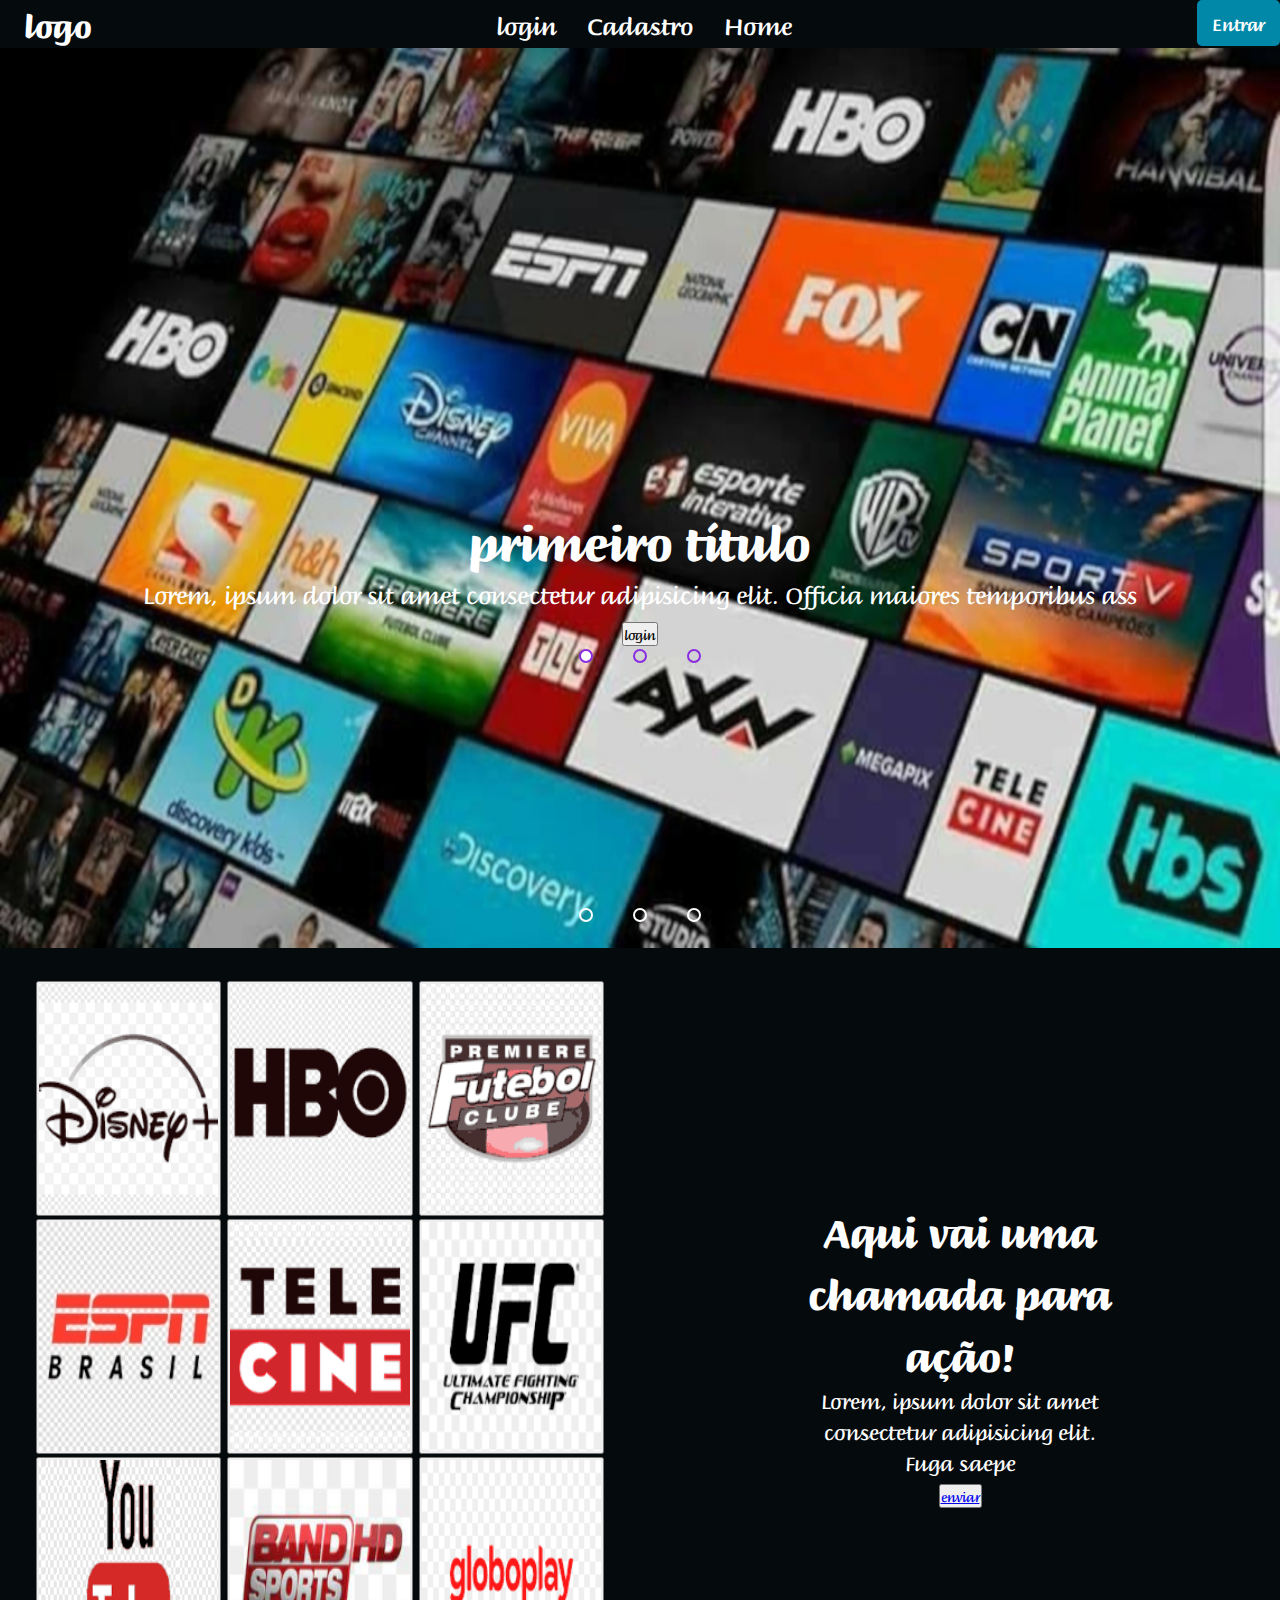
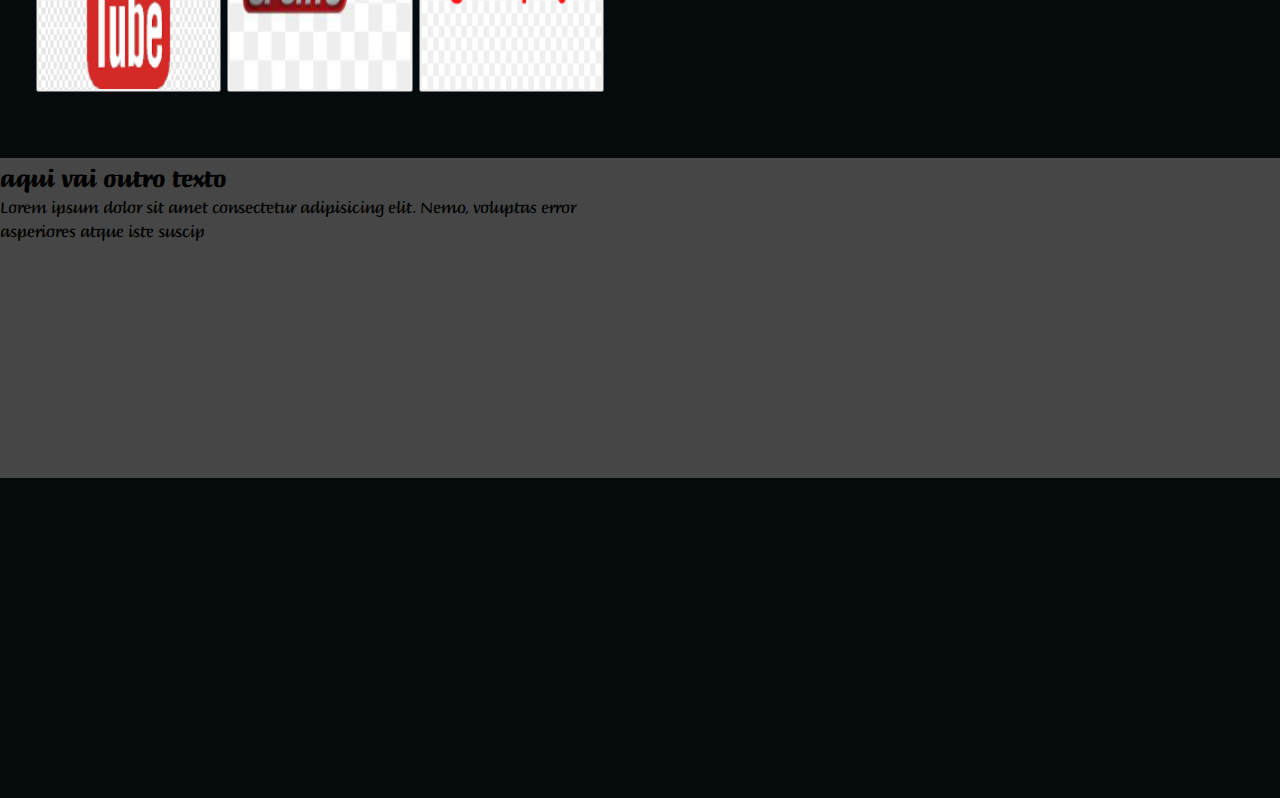
<file: index.html>
<!DOCTYPE html>
<html lang="pt-br">
<head>
    <meta charset="UTF-8">
    <meta name="viewport" content="width=device-width, initial-scale=1.0">
    <link rel="stylesheet" href="./acessets/index.css">
    <title>Home</title>
</head>
<body>
    <main>        
        <header>
            <nav class="nav_bar">         
                <div class="logo">
                    <h1>logo</h1>
                </div>
                <div class="nav_list">
                    <ul>
                        <li class="nav_item">
                            <a href="acessets/login.html" class="nav_link">login</a>
                        </li>
                        <li class="nav_item">
                            <a href="acessets/cadastro.html" class="nav_link">Cadastro</a>
                        </li>
                        <li class="nav_item">
                            <a href="index.html" class="nav_link">Home</a>
                        </li>   
                    </ul>
                </div>
                <div class="login_button">
                    <button><a href="login.html">Entrar</a></button>
                </div>
                <div class="mobile_menu_icon">
                    <button onclick="menuShow()">
                        <img class="icon" src="acessets/image/menu.png" alt="icone de menu">
                    </button>
                </div>
            </nav>
            <div class="mobile_menu">
                <ul>
                    <li class="nav_item">
                                <a href="#" class="nav_link">Inicio</a>
                            </li>
                            <li class="nav_item">
                                <a href="#" class="nav_link">projetos</a>
                            </li>
                            <li class="nav_item">
                                <a href="#" class="nav_link">sobre</a>
                            </li>
                </ul>
                <div class="login_button">
                    <button><a href="../acessets/login.html">Entrar</a></button>
                </div>
            </div>
        </header>
        <section id="carrossel">
            <div class="slider">
                <div class="slides">
                    <input type="radio" name="radio_btn" id="radio1">
                    <input type="radio" name="radio_btn" id="radio2">
                    <input type="radio" name="radio_btn" id="radio3">
                    <div class="slide frist">
                        <picture>
                            <source media="(max-width: 800px)" srcset="acessets/image/gradeinclinadabgpq.jpg">
                            <img src="acessets/image/gradeinclinadabg.jpg" alt="imagem1">
                        </picture>
                        <div  class="texto_slide">
                            <h1>primeiro título</h1><p>Lorem, ipsum dolor sit amet consectetur adipisicing elit. Officia maiores temporibus ass
                            </p>
                            <button>login</button>
                        </div>
                    </div>
                    <div class="slide">
                        <picture>
                            <source media="(max-width: 800px)" srcset="acessets/image/bgpipocapq.jpg">
                            <img src="acessets/image/bgpipoca.jpg" alt="imagem2"
                            ></picture>
                        <div class="texto_slide">
                            <h1>Segundo título</h1>
                            <p>Lorem, ipsum dolor sit amet consectetur adipisicing elit. Officia maiores temporibus ass
                            </p>
                            <button>login</button>
                        </div>
                    </div>
                    <div class="slide">
                        <picture>
                            <source media="(max-width: 800px)" srcset="acessets/image/tela.jpg">
                            <img src="acessets/image/telagr.jpg" alt="imagem3"></picture>
                        <div class="texto_slide">
                            <h1> Terceiro título</h1>
                            <p>Lorem, ipsum dolor sit amet consectetur adipisicing elit. Officia maiores temporibus ass
                            </p>
                            <button>login</button>
                        </div>
                    </div>
                    <div class="navigation_auto">
                        <div class="auto_btn1"></div>
                        <div class="auto_btn2"></div>
                        <div class="auto_btn3"></div>
                    </div>
                </div>
                <div class="manual_navigation">
                    <label for="radio1" class="manual_btn"></label>
                    <label for="radio2" class="manual_btn"></label>
                    <label for="radio3" class="manual_btn"></label>
                </div>
                <div></div>
            </div>
        </section> 

        

        <section class="segunda_img">
            
                
                    <div class="grade">
                        <div id="btn">
                            <button class="logo_btn"> <a href="#"><img src="acessets/image/1.png" alt=""></a> </button>
                            <button class="logo_btn"><a href="#"><img src="acessets/image/3.png" alt=""></a></button>
                            <button class="logo_btn"><a href="#"><img src="acessets/image/4.png" alt=""></a></button>
                            <button class="logo_btn"><a href="#"><img src="acessets/image/2.webp" alt=""></a></button>
                            <button class="logo_btn"><a href="#"><img src="acessets/image/5.png" alt=""></a></button>
                            <button class="logo_btn"><a href="#"><img src="acessets/image/6.png" alt=""></a></button>
                            <button class="logo_btn"><a href="#"><img src="acessets/image/7.png" alt=""></a></button>
                            <button class="logo_btn"><a href="#"><img src="acessets/image/8.png" alt=""></a></button>
                            <button class="logo_btn"><a href="#"><img src="acessets/image/9.png" alt=""></a></button>
                        </div>
                    </div> 
                    <div class="container_texto">
                        <div class="texto">
                        
                            <h1>
                                Aqui vai uma chamada para ação!
                            </h1>
                            <p>Lorem, ipsum dolor sit amet consectetur adipisicing elit. Fuga saepe </p>
                            <button><a href="../acessets/cadastro.html">enviar</a></button>
                        </div>
                    </div>   
                </div>
        </section>
        <section class="segunda_img_mobile">
            <div class="container_texto_mobile">
                <div class="texto_mobile">
                        
                    <h1>
                        Aqui vai uma chamada para ação!
                    </h1>
                    <p>Lorem, ipsum dolor sit amet consectetur adipisicing elit. Fuga saepe </p>
                    <button><a href="../acessets/cadastro.html">enviar</a></button>
                </div>
            </div>
            <div class="grade_mobile">
                <div class="btn_mobile">
                    
                    <button class="logo_btn_mobile"><a href="#"><img src="acessets/image/9.png" alt=""></a></button>
                    <button class="logo_btn_mobile"><a href="#"><img src="acessets/image/9.png" alt=""></a></button>
                    <button class="logo_btn_mobile"><a href="#"><img src="acessets/image/9.png" alt=""></a></button>
                    <button class="logo_btn_mobile"><a href="#"><img src="acessets/image/9.png" alt=""></a></button>
                    <button class="logo_btn_mobile"><a href="#"><img src="acessets/image/9.png" alt=""></a></button>
                    <button class="logo_btn_mobile"><a href="#"><img src="acessets/image/9.png" alt=""></a></button>
                    <button class="logo_btn_mobile"><a href="#"><img src="acessets/image/9.png" alt=""></a></button>
                    <button class="logo_btn_mobile"><a href="#"><img src="acessets/image/9.png" alt=""></a></button>
                    
                    
                </div>
            </div>
            
        </section> 
        <section class="terceira_section">
            <div class="texto_iframe">
                <h2>aqui vai outro texto</h2>
                <p>
                    Lorem ipsum dolor sit amet consectetur adipisicing elit. Nemo, voluptas error asperiores atque iste suscip
                </p>
            </div>
            <div class="iframe">
                <iframe width="500" height="315" src="https://www.youtube.com/embed/kPuHUY4PDF4?si=vrusVe4mQy4d6c_l" title="YouTube video player" frameborder="0" allow="accelerometer; autoplay; clipboard-write; encrypted-media; gyroscope; picture-in-picture; web-share" referrerpolicy="strict-origin-when-cross-origin" allowfullscreen></iframe>
            </div>
        </section>
        <section class="terceira_section_mobile">
            <div class="iframe_mobile">
                <iframe width="650" height="315" src="https://www.youtube.com/embed/kPuHUY4PDF4?si=vrusVe4mQy4d6c_l" title="YouTube video player" frameborder="0" allow="accelerometer; autoplay; clipboard-write; encrypted-media; gyroscope; picture-in-picture; web-share" referrerpolicy="strict-origin-when-cross-origin" allowfullscreen></iframe>
            </div>
            

        </section>
     </main>
     <script src="../acessets/index.js"></script>
    
</body>
</html>
</file>
<file: acessets/index.css>
@charset "UTF-8";
@import url('https://fonts.googleapis.com/css2?family=Briem+Hand:wght@100..900&display=swap');

:root {
    --cor1: #050A0D;
    --cor2: #172526;
    --cor3: #485936;
    --cor4: #8C8A87;
    --cor5: #F2F2F2;
}
* {
    margin: 0;
    padding: 0;
    font-family: Briem Hand, sans-serif;
}
body {
    height: 100vh;
    width: 100vw;
    display: block;
    background-color: #050A0D;

}
body ::-webkit-scrollbar {
    display: none;
}
main {
    height: 100vh;
    width: 100vw;
}
main img {
    height: 100%;
    width: 100%;
}
main  ::-webkit-scrollbar {
    display: none;
}
header {
    background-color: #050A0D;
    box-shadow: 0px 3px 10px #464646;
}
.nav_bar {
    display: flex;
    justify-content: space-between;
    padding: 1.5rem 6 rem;
}
.logo {
    display: flex;
    align-items: center;
    padding-left: 1.5rem;
}
.logo h1 {
    color: #fff;
}
.nav_list {
    display: flex;
    align-items: center;
}
.nav_list ul {
    display: flex;
    justify-content: center;
    list-style: none;
}
.nav_item {
    margin: 0 15px;    
}
.nav_link {
    text-decoration: none;
    font-size: 1.5rem;
    color: #fff;
    font-weight: 500;
}
.login_button button{
    border: none;
    background-color: #0187a7;
    padding: 10px 15px;
    border-radius: 5px;
}
.login_button button a {
    text-decoration: none;
    color: #Fff;
    font-weight: 500;
    font-size: 1.1rem;
}
.mobile_menu_icon{
    display: none;
}
.mobile_menu {
    display: none;
}    
#corrossel {
    margin: 0;
    padding: 0;
    width: 100%;
    height: 100vh;
    display: flex;
    justify-content: center;
    align-items: center;
    
}
.slider {
    margin: 0 auto;
    width: 100vw;
    height: 100vh;
    overflow: hidden;
    
}
.slides {
    width: 400%;
    height: 100vh;
    display: flex;
    
}
.slides input {
    display: none;
}
.slide {
    width: 25%;
    position: relative;
    transition: 2s;
    background-attachment: fixed;
}
.slide img {
    width: 100vw;background-attachment: fixed;
}
.texto_slide {
    position: relative;
    padding: 0 15px;
    z-index: 10;
    margin-top: -450px;
    text-align: center ;
    color: white;
    font-size: 1.5em;
}

.manual_navigation {
    position: absolute;
    width: 100vw;
    margin-top: -40px;
    display: flex;
    justify-content: center;
}
.manual_btn {
    border: 2px solid #Fff;
    padding: 5px;
    border-radius: 10px;
    cursor: pointer;
    transition: 1s;
}
.manual_btn:not(:last-child) {
    margin-right: 40px;
}
.manual_btn:hover {
    background-color: #Fff;
}
#radio1:checked ~ .frist {
    margin-left: 0;
}
#radio2:checked ~ .frist {
    margin-left: -25%;
}
#radio3:checked ~ .frist {
    margin-left: -50%;
}
.navigation_auto div {
    border: 2px solid blueviolet;
    padding: 5px;
    border-radius: 10px;
    cursor: pointer;
    transition: 1s;
}
.navigation_auto {
    position: absolute;
    width: 100vw;
    margin-top: 601px;
    display: flex;
    justify-content: center;
}
#radio1:checked ~.navigation_auto .auto_btn1 {
    background-color: #Fff;
}
#radio2:checked ~.navigation_auto .auto_btn2 {
    background-color: #Fff;
}
#radio3:checked ~.navigation_auto .auto_btn3 {
    background-color: #Fff;
}
.navigation_auto div:not(:last-child) {
    margin-right: 40px;
}

.segunda_img {
    height: 90vh;
    width: 100vw;
    display: flex;
    background: url(image/bgpipoca.jpg);
    background-attachment: fixed;
}
.segunda_img_mobile {
    background-color: yellow;
    display: none;
}.container_texto {
    position: relative;
    height: 100%;
    width: 50%;
}
.texto {
    position: absolute;
    left: 50%;
    top: 50%;
    transform: translate(-50%, -50%);
    display: block;
    background: transparent;
    text-align: center;
    color: white;
    font-size: 1.3em;
}
.texto > h1, p, button {
    padding-bottom: auto;
    margin: auto;   
}

.grade {
    background-image: linear-gradient(to left, --cor3, --cor5);
    height: 100%;
    width: 50%;
    text-align: center;
    position: relative;  
}
#btn {
    height: 100%;
    width: 100%;
    padding-top: 5%;
}
.logo_btn {
    height: 29%;
    width: 29%;
    margin: 1px;
    padding: 1px;
}

.terceira_section {
    display: flex;
    background-color: #464646;
}
.texto_iframe {
    width: 50%;
    height: 100%;
}
.iframe {
    width: 50%;
    height: 100%;
}


@media screen and (max-width: 800px) {
    .nav_bar {
        padding: 1.5rem 4rem;
    }
    .nav_item {
        display: none;
    }
    .login_button {
        display: none;
    }
    .mobile_menu_icon {
        display: block;
    }
    .mobile_menu_icon button {
        background-color: transparent;
        border: none;
        cursor: pointer;
    }
    .mobile_menu ul {
        display: flex;
        flex-direction: column;
        text-align: center;
        padding-bottom: 1rem;
    }
    .mobile_menu .nav_item {
        display: block;
        padding-top: 1.2rem;
    }
    .mobile_menu .login_button {
        display: block;
        padding-top: 1rem 2rem;
    }
    .mobile_menu .login_button button {
        width: 100%;
    }
    .open{
        display: block;
    }
    .texto_slide {
        position: relative;
    padding: 0 15px;
    z-index: 10;
    margin-top: -550px;
    text-align: center ;
    color: white;
    font-size: 1.5em;
    }
    .texto_slide > p {
        margin: 15px;
    }
    .texto_slide > button {
        width: 200px;
        height: 40px;
        font-size: 1.2em;
        padding-bottom: 47px;
        color: white;
        background-color: #8C8A87;
        border-radius: 10px;
    }
    .segunda_img {
        
        display: none;
    }
    .segunda_img_mobile {
        width: 100%;
        height: 100vh;
        position: relative;
        display: block;
        flex-direction: column;
        text-align: center;
        justify-content: center;
        background-image: url('../acessets/image/bgpipocapq.jpg');
        background-repeat: no-repeat;
        background-size: cover;
        background-position: center center;
    }
    .container_texto_mobile {
        width: 100vw;
        height: 50%;
    }
    .texto_mobile {
        height: 100%;
        
        position: relative;
    }
    .texto_mobile > h1 {
        margin-top: 8px;
        font-size: 1.8em;
        color: white;
        text-align: center;
        position: absolute;
        left: 50%;
        top: 20%;
        transform: translate(-50%, -50%);
    }
    .texto_mobile > p {
        margin-top: 8px;
        font-size: 1.8em;
        color: white;
        text-align: center;
        position: absolute;
        left: 50%;
        top: 50%;
        transform: translate(-50%, -50%);
    }
    .texto_mobile > button {
        width: 200px;
        height: 40px;
        padding-bottom: 47px;
        font-size: 1.8em;
        color: #485936;
        text-align: center;
        position: absolute;
        left: 50%;
        top: 80%;
        transform: translate(-50%, -50%);
    }
    
    
    .texto_mobile > button > a {
        
        text-decoration: none;
    }
    .grade_mobile {
        height: 50%;
        width:100%;
    }
    .btn_mobile {
       width: 100%;
       height: 100%;
       
        
    }
    .logo_btn-mobile {
        width: 30%;
        height: 30%;
          
    } 
    .terceira_section {
        display: none;
    }
    .terceira_section_mobile {
        position: relative;
        width: 100%;
        height: 50vw;
        background-color: #464646;
    }
    .iframe_mobile {
        position: absolute;
        left: 50%;
        top: 50%;
        transform: translate(-50%, -50%);
    }
          
}
</file>
